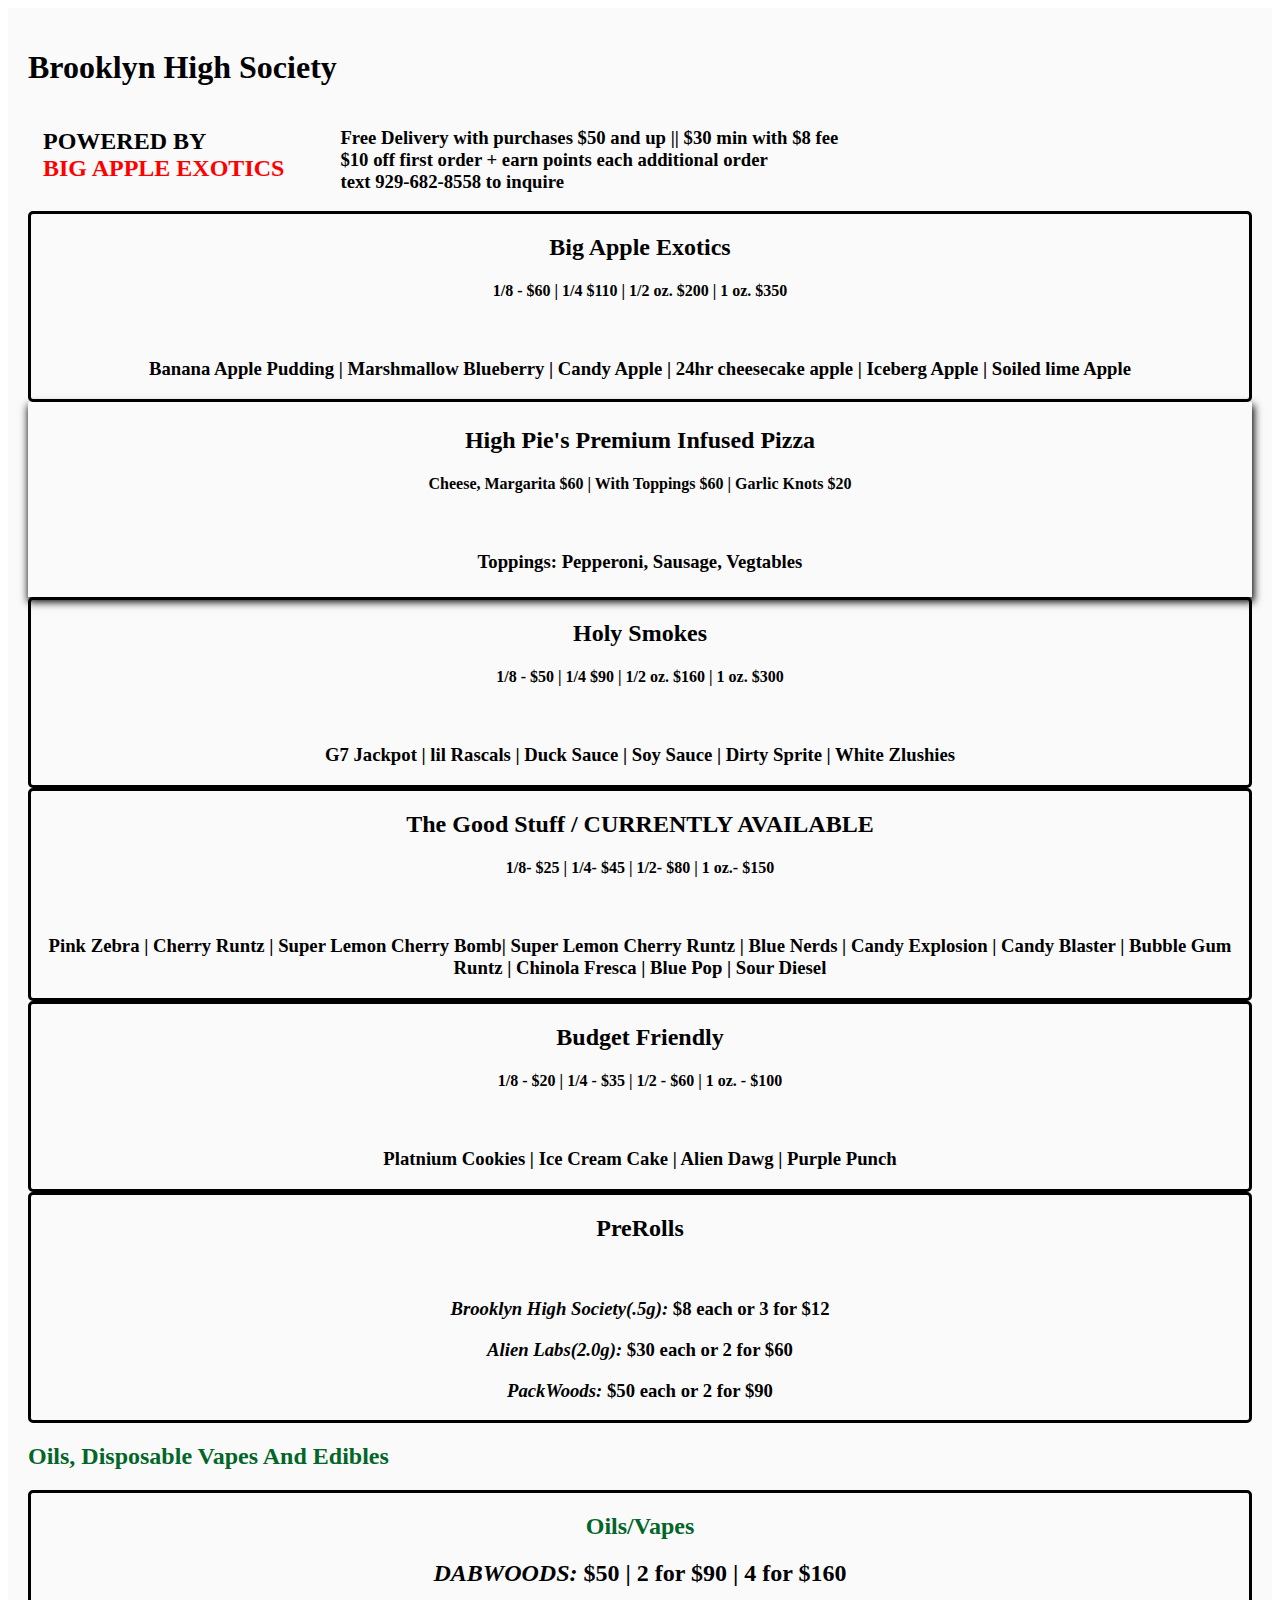
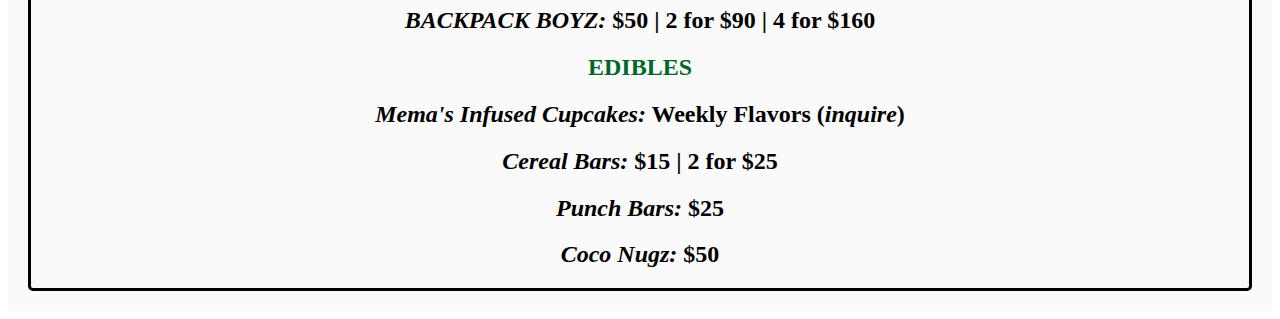
<file: index.html>
<!DOCTYPE html>
<html lang="en">
  <head>
    <meta charset="UTF-8" />
    <meta name="viewport" content="width=device-width, initial-scale=1.0" />
    <link rel="stylesheet" href="high2.css" />
    <title>Brooklyn High Society</title>
  </head>
  <body>
    <div class="contain">
      <h1>Brooklyn High Society</h1>
      <div class="hero">
        <div class="pwr">
          <h2>
            POWERED BY <br />
            <span id="bae">BIG APPLE EXOTICS</span>
          </h2>
        </div>

        <h3>
          Free Delivery with purchases $50 and up || $30 min with $8 fee<br />
          $10 off first order + earn points each additional order
          <br />text 929-682-8558 to inquire
        </h3>
      </div>
      <div class="hrs" id="be">
        <h2>Big Apple Exotics</h2>
        <h4>1/8 - $60 | 1/4 $110 | 1/2 oz. $200 | 1 oz. $350</h4>
        <br />
        <h3>
          Banana Apple Pudding | Marshmallow Blueberry | Candy Apple | 24hr
          cheesecake apple | Iceberg Apple | Soiled lime Apple
        </h3>
      </div>
      <div class="hipi" id="hipi">
        <h2>High Pie's Premium Infused Pizza</h2>
        <h4>Cheese, Margarita $60 | With Toppings $60 | Garlic Knots $20</h4>
        <br />
        <h3>Toppings: Pepperoni, Sausage, Vegtables</h3>
      </div>

      <div class="hrs" id="holy">
        <h2>Holy Smokes</h2>
        <h4>1/8 - $50 | 1/4 $90 | 1/2 oz. $160 | 1 oz. $300</h4>
        <br />
        <h3>
          G7 Jackpot | lil Rascals | Duck Sauce | Soy Sauce | Dirty Sprite |
          White Zlushies
        </h3>
      </div>
      <div class="hrs" id="tgs">
        <h2>The Good Stuff / CURRENTLY AVAILABLE</h2>
        <h4>1/8- $25 | 1/4- $45 | 1/2- $80 | 1 oz.- $150</h4>
        <br />
        <h3>
           Pink Zebra | Cherry Runtz | Super Lemon Cherry Bomb| Super Lemon
          Cherry Runtz | Blue Nerds | Candy Explosion | Candy Blaster | Bubble
          Gum Runtz | Chinola Fresca | Blue Pop | Sour Diesel        </h3>
      </div>
      <div class="hrs" id="bf">
        <h2>Budget Friendly</h2>
        <h4>1/8 - $20 | 1/4 - $35 | 1/2 - $60 | 1 oz. - $100</h4>
        <br />
        <h3>Platnium Cookies | Ice Cream Cake | Alien Dawg | Purple Punch</h3>
      </div>
      <div class="hrs">
        <h2>PreRolls</h2>
        <br />
        <h3><em>Brooklyn High Society(.5g): </em>$8 each or 3 for $12</h3>
        <h3><em>Alien Labs(2.0g): </em>$30 each or 2 for $60</h3>
        <h3><em>PackWoods: </em>$50 each or 2 for $90</h3>
      </div>

      <h2 id="oth">Oils, Disposable Vapes And Edibles</h2>
      <div class="hrs">
        <h2 id="oth">Oils/Vapes</h2>
        <h2><em>DABWOODS:</em> $50 | 2 for $90 | 4 for $160</h2>
        <h2><em>BACKPACK BOYZ:</em> $50 | 2 for $90 | 4 for $160</h2>
        <h2 id="oth">EDIBLES</h2>
        <h2>
          <em>Mema's Infused Cupcakes:</em> Weekly Flavors (<em>inquire</em>)
        </h2>
        <h2><em>Cereal Bars: </em>$15 | 2 for $25</h2>
        <h2><em>Punch Bars: </em>$25</h2>
        <h2><em>Coco Nugz: </em>$50</h2>
      </div>
    </div>
  </body>
</html>
</file>
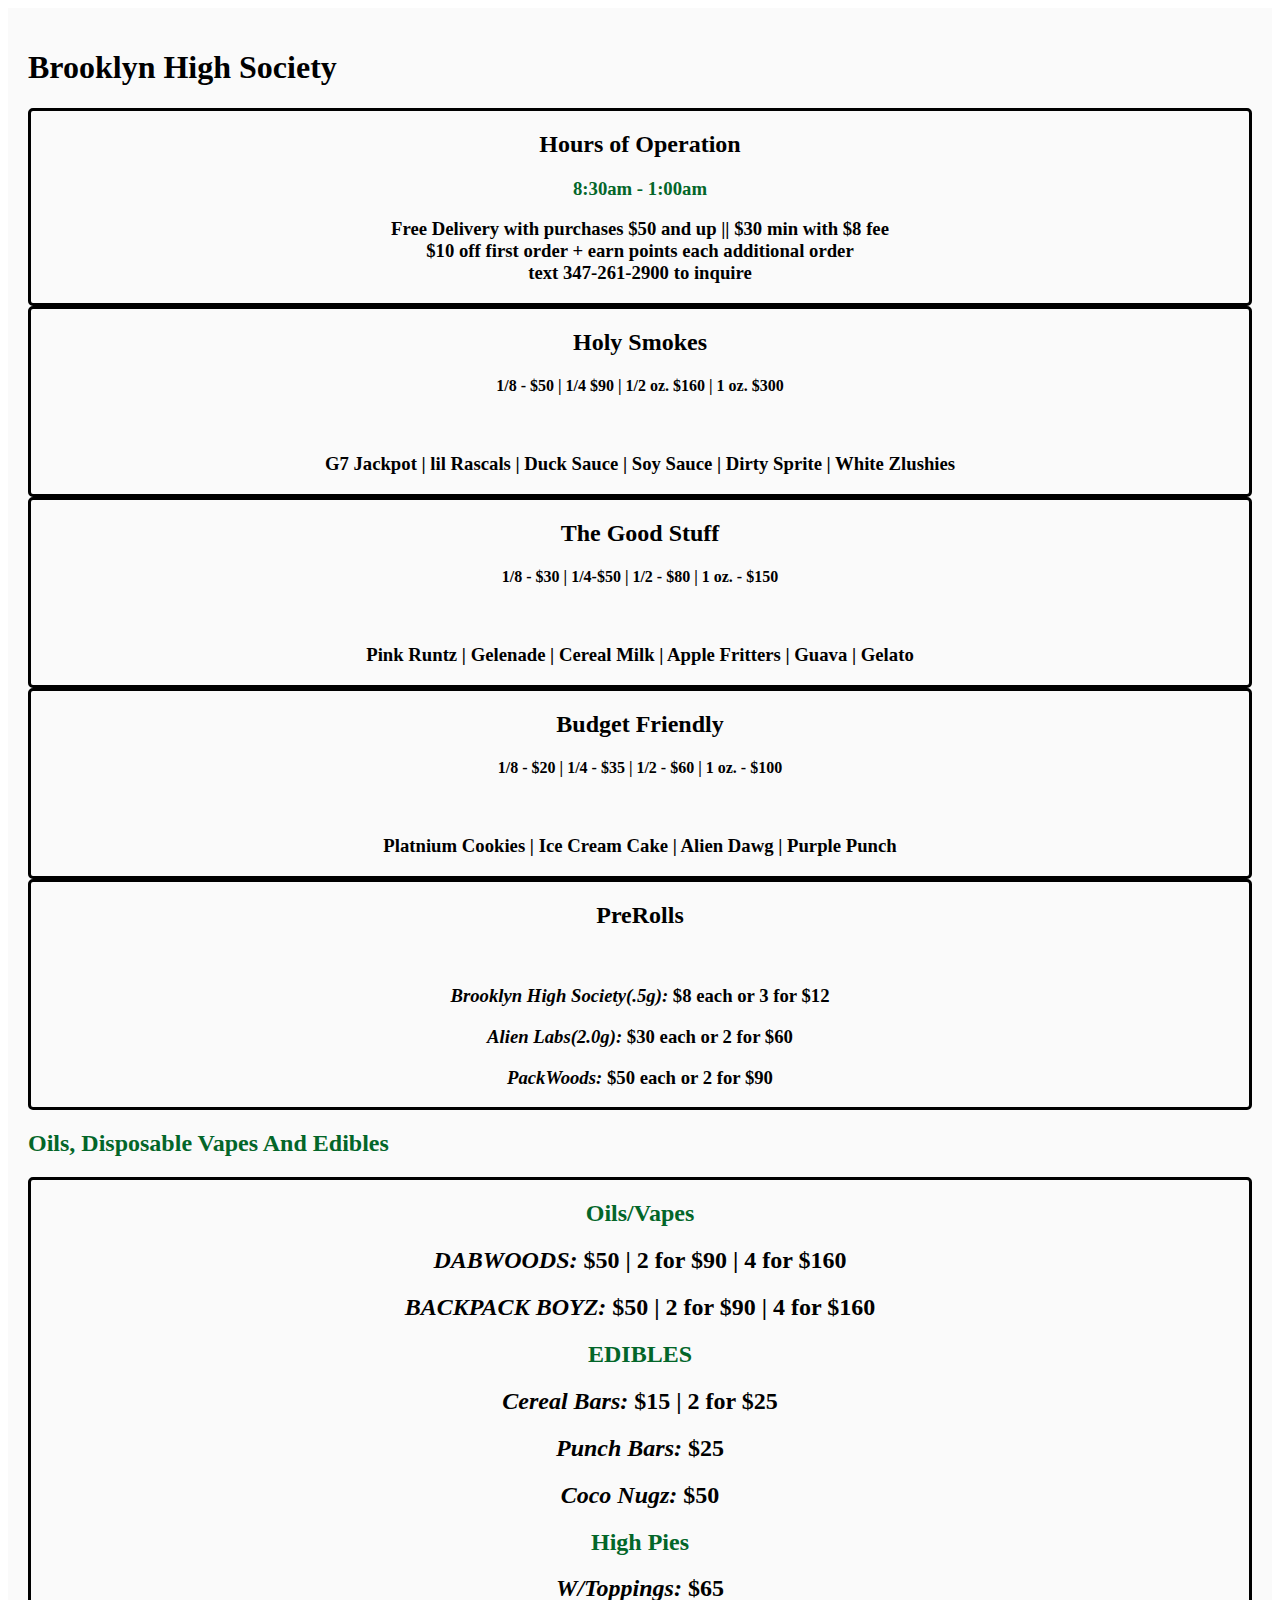
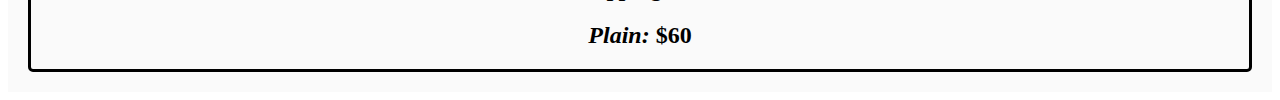
<file: indexx.html>
<!DOCTYPE html>
<html lang="en">
  <head>
    <meta charset="UTF-8" />
    <meta name="viewport" content="width=device-width, initial-scale=1.0" />
    <link rel="stylesheet" href="high2.css" />
    <title>Brooklyn High Society</title>
  </head>
  <body>
    <div class="contain">
      <h1>Brooklyn High Society</h1>
      <div class="hrs">
        <h2>Hours of Operation <br /></h2>
        <h3 id="ho">8:30am - 1:00am</h3>
        <h3>
          Free Delivery with purchases $50 and up || $30 min with $8 fee<br />
          $10 off first order + earn points each additional order
          <br />text 347-261-2900 to inquire
        </h3>
      </div>
      <div class="hrs" id="holy">
        <h2>Holy Smokes</h2>
        <h4>1/8 - $50 | 1/4 $90 | 1/2 oz. $160 | 1 oz. $300</h4>
        <br />
        <h3>
          G7 Jackpot | lil Rascals | Duck Sauce | Soy Sauce | Dirty Sprite |
          White Zlushies
        </h3>
      </div>
      <div class="hrs" id="tgs">
        <h2>The Good Stuff</h2>
        <h4>1/8 - $30 | 1/4-$50 | 1/2 - $80 | 1 oz. - $150</h4>
        <br />
        <h3>
          Pink Runtz | Gelenade | Cereal Milk | Apple Fritters | Guava | Gelato
        </h3>
      </div>
      <div class="hrs" id="bf">
        <h2>Budget Friendly</h2>
        <h4>1/8 - $20 | 1/4 - $35 | 1/2 - $60 | 1 oz. - $100</h4>
        <br />
        <h3>Platnium Cookies | Ice Cream Cake | Alien Dawg | Purple Punch</h3>
      </div>
      <div class="hrs">
        <h2>PreRolls</h2>
        <br />
        <h3><em>Brooklyn High Society(.5g): </em>$8 each or 3 for $12</h3>
        <h3><em>Alien Labs(2.0g): </em>$30 each or 2 for $60</h3>
        <h3><em>PackWoods: </em>$50 each or 2 for $90</h3>
      </div>

      <h2 id="oth">Oils, Disposable Vapes And Edibles</h2>
      <div class="hrs">
        <h2 id="oth">Oils/Vapes</h2>
        <h2><em>DABWOODS:</em> $50 | 2 for $90 | 4 for $160</h2>
        <h2><em>BACKPACK BOYZ:</em> $50 | 2 for $90 | 4 for $160</h2>
        <h2 id="oth">EDIBLES</h2>
        <h2><em>Cereal Bars: </em>$15 | 2 for $25</h2>
        <h2><em>Punch Bars: </em>$25</h2>
        <h2><em>Coco Nugz: </em>$50</h2>
        <h2 id="oth">High Pies</h2>
        <h2><em>W/Toppings: </em>$65</h2>
        <h2><em>Plain:</em> $60</h2>
      </div>
    </div>
  </body>
</html>
</file>
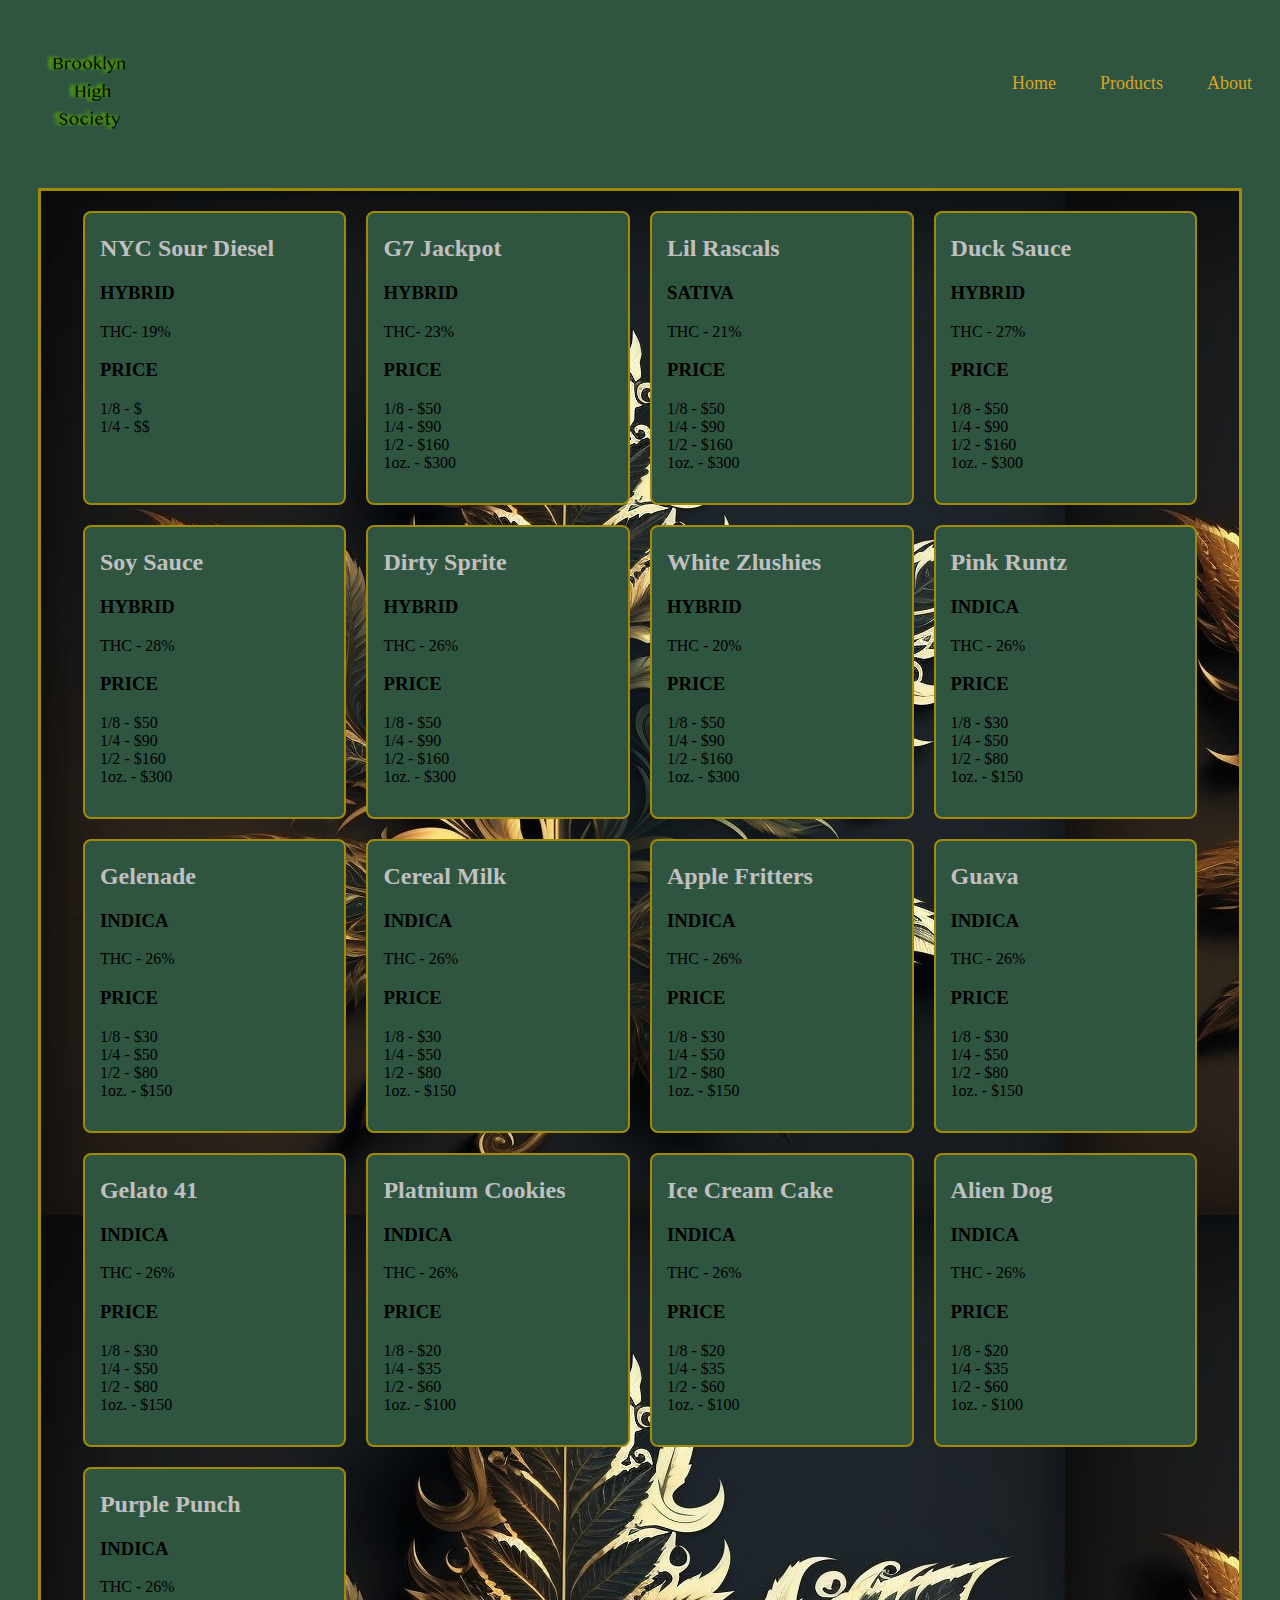
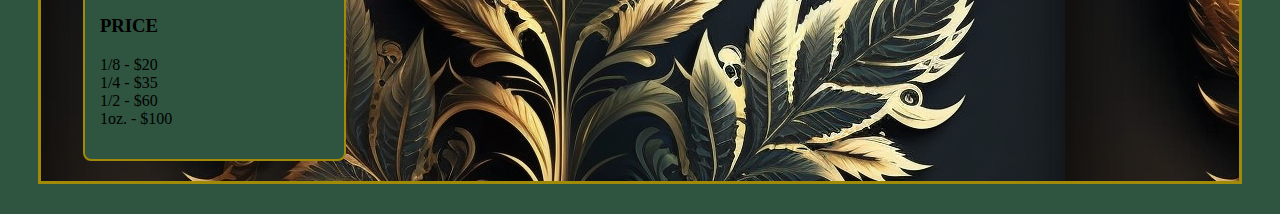
<file: page1.html>
<!DOCTYPE html>
<html>
  <head>
    <meta charset="UTF-8" />
    <link rel="stylesheet" href="high.css" />
    <title>Brooklyn High Society</title>
  </head>

  <body>
    <nav>
      <img src="bhsbl2.svg" class = "logo" alt="logo">


      <ul>
        <li><a href="#">Home</a></li>
        <li><a href="page2.html">Products</a></li>
        <li><a href="#">About</a></li>
      </ul>
    </nav>
    <div class="container">
      <div class="strain" id="strain1">
        <h2>NYC Sour Diesel</h2>
        <h3>HYBRID</h3>
        <p>THC- 19%</p>
        <h3>PRICE</h3>
        <p>1/8 - $ <br>1/4 - $$</p>
      </div>
      <div class="strain" id="strain2">
        <h2>G7 Jackpot</h2><h3>HYBRID</h3><p>THC- 23%</p><h3>PRICE</h3><p>1/8 - $50 <br> 1/4 - $90 <br> 1/2 - $160<br>1oz. - $300</p>
      </div>
      <div class="strain" id="strain3">
        <h2>Lil Rascals</h2><h3>SATIVA</h3><p>THC - 21%</p><h3>PRICE</h3><p>1/8 - $50<br>1/4 - $90<br>1/2 - $160<br>1oz. - $300</p>
      </div>
      <div class="strain" id="strain4">
        <h2>Duck Sauce</h2><h3>HYBRID</h3><p>THC - 27%</p><h3>PRICE</h3><p>1/8 - $50<br>1/4 - $90<br>1/2 - $160<br>1oz. - $300</p>
      </div>
      <div class="strain" id="strain5">
        <h2>Soy Sauce</h2><h3>HYBRID</h3><p>THC - 28%</p><h3>PRICE</h3><p>1/8 - $50<br>1/4 - $90 <br> 1/2 - $160<br>1oz. - $300</p>
      </div>
      <div class="strain" id="strain6">
        <h2>Dirty Sprite</h2><h3>HYBRID</h3><p>THC - 26%</p><h3>PRICE</h3><p>1/8 - $50<br>1/4 - $90<br>1/2 - $160<br>1oz. - $300</p>
      </div>
      <div class="strain" id="strain7">
        <h2>White Zlushies</h2><h3>HYBRID</h3><p>THC - 20%</p><h3>PRICE</h3><p>1/8 - $50<br>1/4 - $90<br>1/2 - $160<br>1oz. - $300</p>
      </div>
      <div class="strain" id="strain8">
        <h2>Pink Runtz</h2><h3>INDICA</h3><p>THC - 26%</p><h3>PRICE</h3><p>1/8 - $30<br>1/4 - $50<br>1/2 - $80<br>1oz. - $150</p>
      </div>
      <div class="strain" id="strain9">
        <h2>Gelenade</h2><h3>INDICA</h3><p>THC - 26%</p><h3>PRICE</h3><p>1/8 - $30<br>1/4 - $50<br>1/2 - $80<br>1oz. - $150</p>
      </div>
      <div class="strain" id="strain10">
        <h2>Cereal Milk</h2><h3>INDICA</h3><p>THC - 26%</p><h3>PRICE</h3><p>1/8 - $30<br>1/4 - $50<br>1/2 - $80<br>1oz. - $150</p>
      </div>
      <div class="strain" id="strain11">
        <h2>Apple Fritters</h2><h3>INDICA</h3><p>THC - 26%</p><h3>PRICE</h3><p>1/8 - $30<br>1/4 - $50<br>1/2 - $80<br>1oz. - $150</p>
      </div>
      <div class="strain" id="strain12">
        <h2>Guava</h2><h3>INDICA</h3><p>THC - 26%</p><h3>PRICE</h3><p>1/8 - $30<br>1/4 - $50<br>1/2 - $80<br>1oz. - $150</p>
      </div>
      <div class="strain" id="strain13">
        <h2>Gelato 41</h2><h3>INDICA</h3><p>THC - 26%</p><h3>PRICE</h3><p>1/8 - $30<br>1/4 - $50<br>1/2 - $80<br>1oz. - $150</p>
      </div>
      <div class="strain" id="strain8">
        <h2>Platnium Cookies</h2><h3>INDICA</h3><p>THC - 26%</p><h3>PRICE</h3><p>1/8 - $20<br>1/4 - $35<br>1/2 - $60<br>1oz. - $100</p>
      </div>
      <div class="strain" id="strain8">
        <h2>Ice Cream Cake</h2><h3>INDICA</h3><p>THC - 26%</p><h3>PRICE</h3><p>1/8 - $20<br>1/4 - $35<br>1/2 - $60<br>1oz. - $100</p>
      </div>
      <div class="strain" id="strain8">
        <h2>Alien Dog</h2><h3>INDICA</h3><p>THC - 26%</p><h3>PRICE</h3><p>1/8 - $20<br>1/4 - $35<br>1/2 - $60<br>1oz. - $100</p>
      </div>
      <div class="strain" id="strain8">
        <h2>Purple Punch</h2><h3>INDICA</h3><p>THC - 26%</p><h3>PRICE</h3><p>1/8 - $20<br>1/4 - $35<br>1/2 - $60<br>1oz. - $100</p>
      </div>


    </div>
    
</html>
</file>
<file: high2.css>
.contain {
  padding: 20px;

  justify-content: center;
  background-color: rgb(250, 250, 250);
}
.hrs {
  text-align: center;
  min-width: auto;
  min-height: auto;
  border: 3px solid;
  border-radius: 5px;
}
#ho {
  color: rgb(3, 102, 41);
}
#oth {
  color: rgb(3, 102, 41);
}
.hero {
  display: flex;
  gap: 3.5rem;

  padding-left: 10px;
}
.hero:hover {
  box-shadow: 8px, 8px, 8px, 8px, black;
}
#bae {
  color: red;
}
.hipi {
  text-align: center;
  min-width: auto;
  min-height: auto;
  box-shadow: 1px 4px 8px 1px black;
  padding: 5px;
}
.pwr {
  padding-left: 5px;
}
</file>
<file: high.css>
* {
  background-color: rgb(47, 85, 65);
}
nav {
  display: flex;
  align-items: center;
  justify-content: space-between;
  flex-wrap: wrap;
  background-color: transparent;
}

nav ul li {
  display: inline-block;
  list-style: none;
  margin: 10px 20px;
}
h1 {
  color: rgb(4, 146, 68);
}
h2 {
  color: silver;
}

.logo {
  height: 150px;
  width: 170px;
  object-fit: cover;
}

nav ul li a {
  color: goldenrod;
  text-decoration: none;
  font-size: 18px;
  position: relative;
}

nav ul li a:hover {
  color: rgb(4, 146, 68);
}

.container {
  display: grid;
  grid-template-columns: 22% 22% 22% 22%;
  padding-top: 20px;
  padding-bottom: 20px;
  justify-content: center;
  gap: 20px;
  margin: 30px;
  min-width: 90%;
  background-image: url(PickleRick007_elegant_marijuana_leaf_25d04cb6-2846-4cb3-bef6-6929068a268b.png);
  border: 3px solid;
  border-color: rgb(161, 138, 7);
}

.strain {
  background-color: rgb(47, 85, 65);
  border: 2px solid;
  border-color: rgb(161, 138, 7);
  min-height: 20px;
  padding: 15px;
  border-radius: 8px;
  padding-top: 2px;
}
h4 {
  color: rgb(161, 138, 7);
}
.edibles {
  margin-left: 5em;
  margin-bottom: 5px;
}
.BAKEDGOODS {
  width: fit-content;
  border: 2px solid;
  border-color: black;
  border-radius: 8px;
  margin-bottom: 20px;
  padding-left: 10px;
  padding-right: 10px;
}
.candy {
  width: fit-content;
  border: 2px solid;
  border-radius: 8px;
  border-color: rgb(17, 18, 17);
  padding-left: 10px;
  padding-right: 10px;
}
</file>
